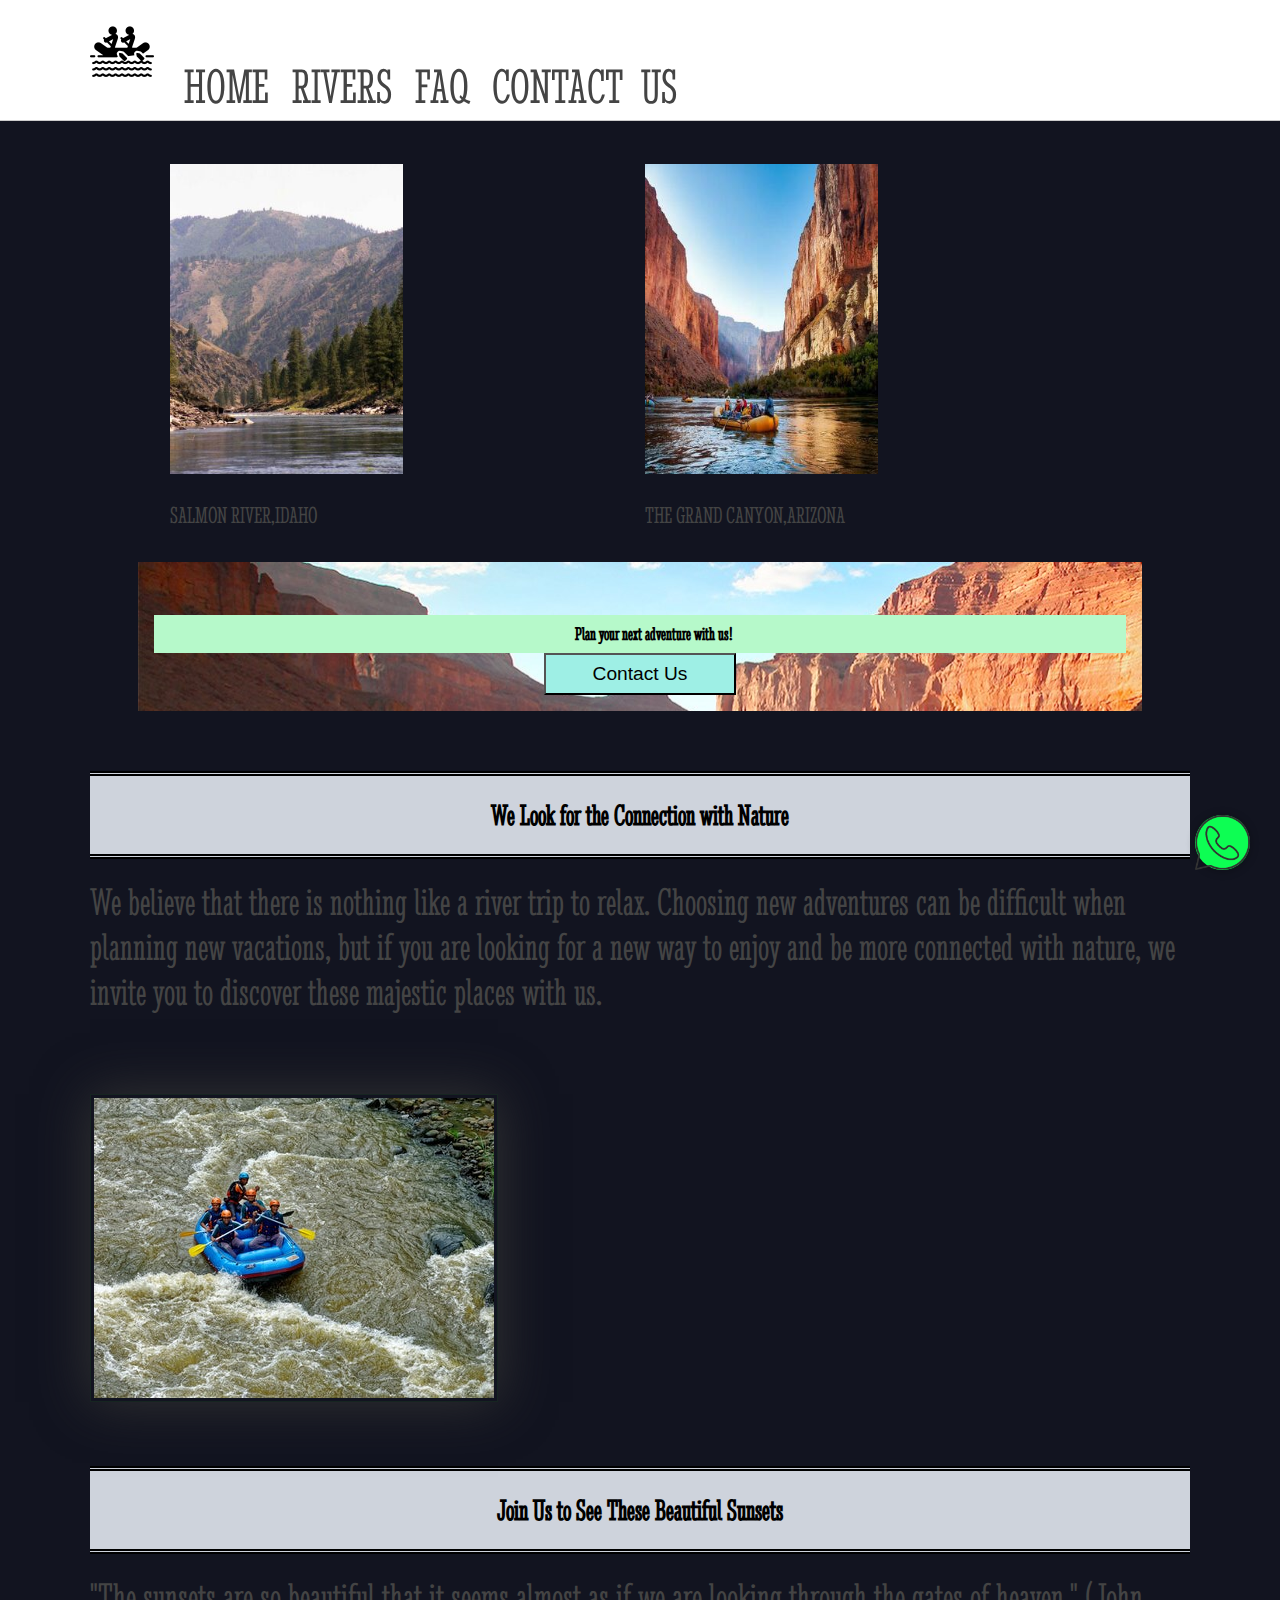
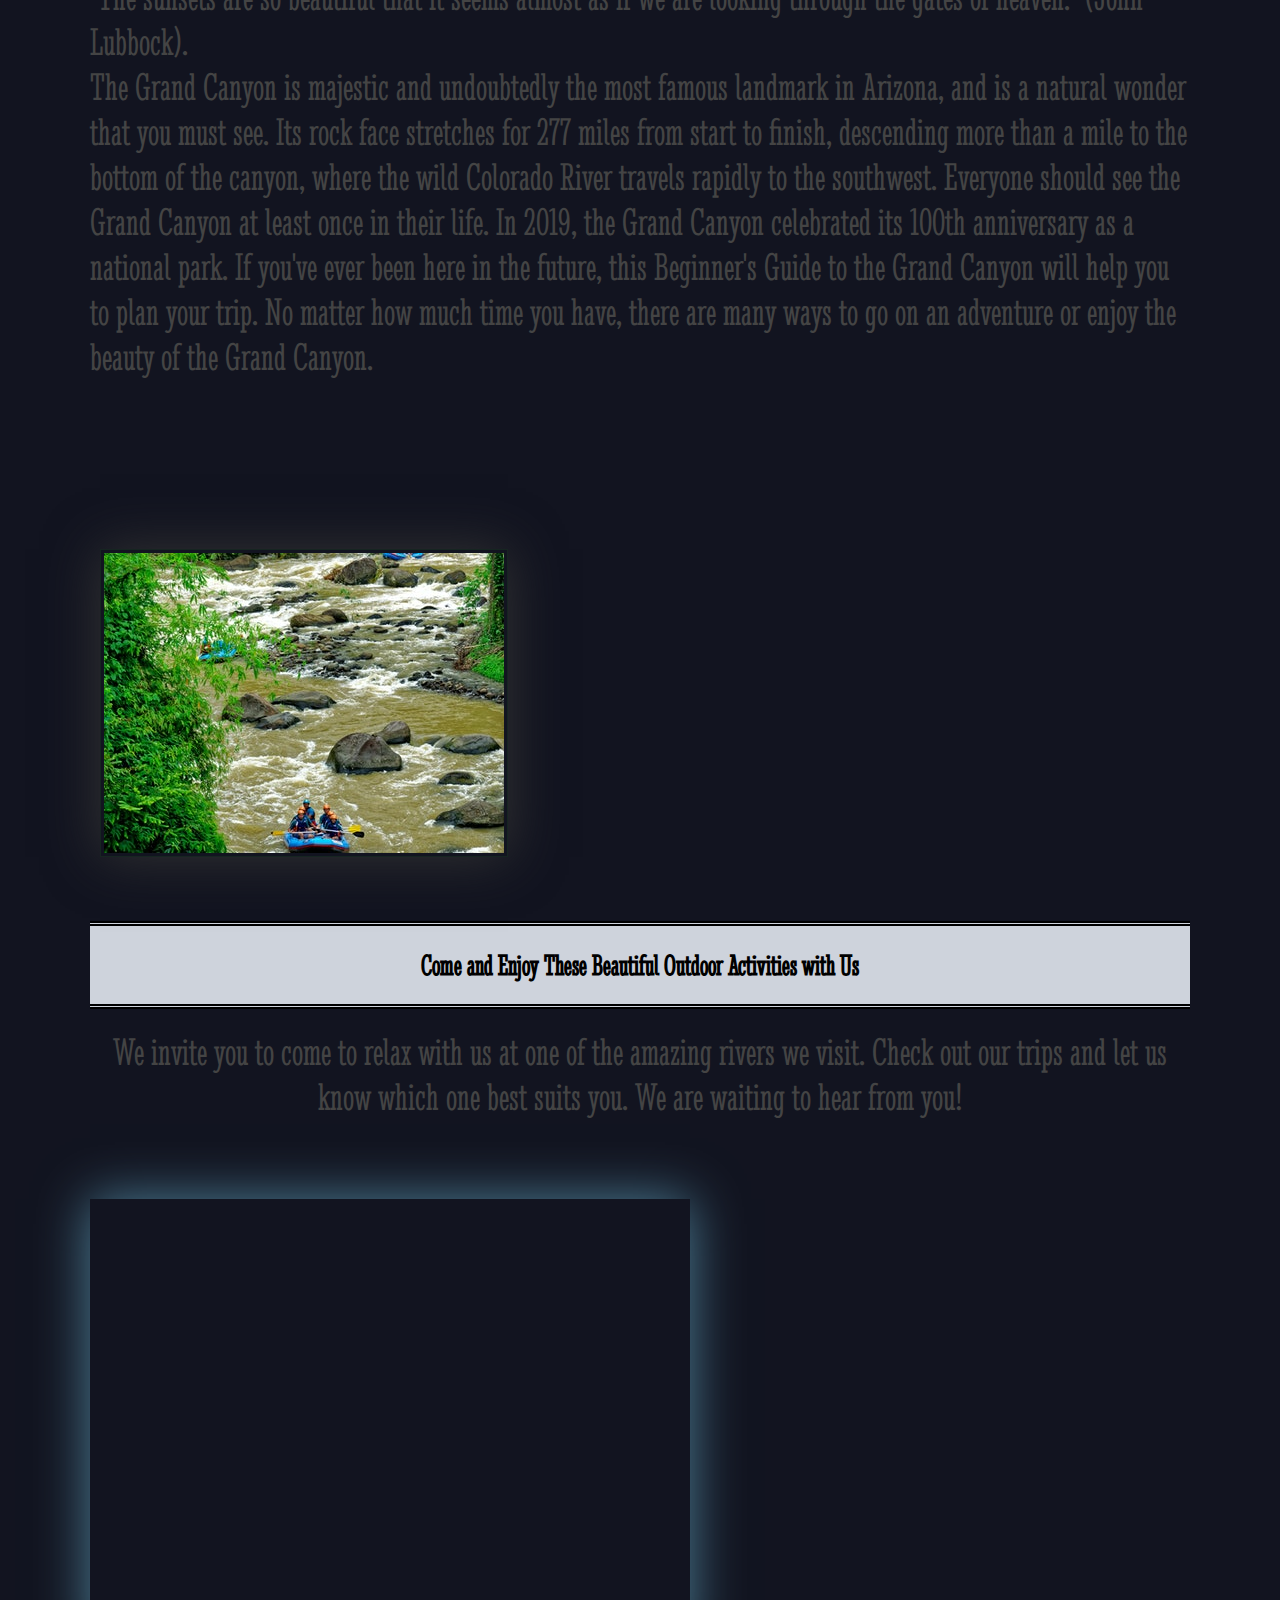
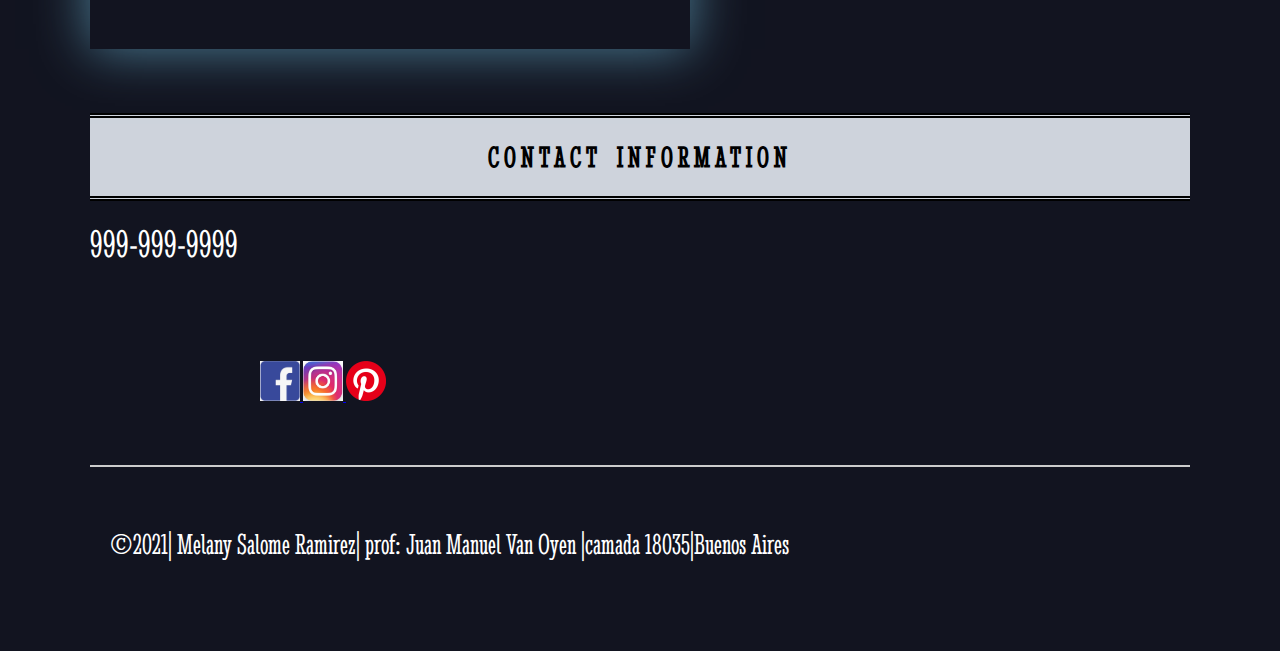
<file: index.html>
<!DOCTYPE html>
<html lang="en">
<head>
    <meta charset="UTF-8">
    <meta http-equiv="X-UA-Compatible" content="IE=edge">
    <meta name="viewport" content="width=device-width, initial-scale=1.0">
    <link rel="stylesheet" href="https://cdn.jsdelivr.net/npm/bootstrap@4.5.3/dist/css/bootstrap.min.css" integrity="sha384-TX8t27EcRE3e/ihU7zmQxVncDAy5uIKz4rEkgIXeMed4M0jlfIDPvg6uqKI2xXr2" crossorigin="anonymous">
    <link rel="stylesheet" href="scss/styles.css">
    <link rel="stylesheet" href="css5/styles.css">
    <title>Home</title>
</head>
<body> 
      <div id="header">
        <div class="centrado siteCenter">
          <a href="index.html"
            ><img src="media/raftinglogo.png" alt="logo" class="logo"
          /></a>
        </div>
        <div class="navegacion">
          <ul>
            <li><a href="index.html">Home</a></li>
            <li><a href="#">Rivers</a></li>
            <li><a href="#">FAQ</a></li>
            <li><a href="#">Contact us</a></li>
          </ul>
          <div class="clear"></div>
        </div>
      </div>
      <a href="index.html" class="btn-wsp" target="_blank"
        ><img src="media/whatsappicon96px.png" alt="icon-wsp"
      /></a>
     
      <div id="contenido">
        <div class="siteCenter" id="novedades">
          <div class="titulo textCenter">
            Plan your next adventure with us!
          </div>
          <div class="productos">
            <div class="box">
              <img
                src="media/SalmonRiver300x400.jpg"
                alt="rafting"
                class="raft"
              />
              <p class="titulo">Salmon River,Idaho</p>
            </div>
            <div class="box">
              <img
                src="media/thegrandCanyon300x400.jpeg"
                alt="rafting1"
                class="raft"
              />
              <p class="titulo">The Grand Canyon,Arizona</p>
            </div>
            <div class="clear"></div>
          </div>
          <div class="action">
            <h3>
              Plan your next adventure with us!
            </h3>
            <form method="get" action="contactus.html">
              <button type="submit">Contact Us</button></form>
          </div>
    <div class="home-grid">
      <h2 class="home-headline-1">
        We Look for the Connection with Nature
      </h2>
      <p class="home-paragraph-1">
        We believe that there is nothing like a river trip to relax.
        Choosing new adventures can be difficult when planning new
        vacations, but if you are looking for a new way to enjoy and be more
        connected with nature, we invite you to discover these majestic
        places with us.
      </p>
      <img class="home-right-img"    src="media/rafting400x300.jpg" alt="rafting ejemplo">
      <h2 class="home-headline-2">
        Join Us to See These Beautiful Sunsets
      </h2>
      <p class="home-paragraph-2">
        "The sunsets are so beautiful that it seems almost as if we are
        looking through the gates of heaven." (John Lubbock). <br />
        The Grand Canyon is majestic and undoubtedly the most famous
        landmark in Arizona, and is a natural wonder that you must see. Its
        rock face stretches for 277 miles from start to finish, descending
        more than a mile to the bottom of the canyon, where the wild
        Colorado River travels rapidly to the southwest. Everyone should see
        the Grand Canyon at least once in their life. In 2019, the Grand
        Canyon celebrated its 100th anniversary as a national park. If
        you've ever been here in the future, this Beginner's Guide to the
        Grand Canyon will help you to plan your trip. No matter how much
        time you have, there are many ways to go on an adventure or enjoy
        the beauty of the Grand Canyon.
      </p>
      <img class="home-left-img" src="media/rafting1.jpg" alt="rafting1">
    </div>
    <section class="home-pragraph-3">
      <h2 class="homeHeadline-2">Come and Enjoy These Beautiful Outdoor Activities with Us</h2>
      <p>
        We invite you to come to relax with us at one of the amazing rivers
        we visit. Check out our trips and let us know which one best suits
        you. We are waiting to hear from you!
      </p>
    </section>
    <iframe src="https://www.google.com/maps/embed?pb=!1m18!1m12!1m3!1d3260.0881954927727!2d-111.64970484989608!3d35.204272063493704!2m3!1f0!2f0!3f0!3m2!1i1024!2i768!4f13.1!3m3!1m2!1s0x872d8f48a88c0001%3A0x823b452b9d9d598b!2sThe%20Grand%20Canyon%20National%20Park%20Foundation!5e0!3m2!1ses!2sar!4v1623160460317!5m2!1ses!2sar" width="600" height="450" style="border:0;" allowfullscreen="" loading="lazy" class="mapa"></iframe>
    <div class="contact">
        <h2 class="con">Contact Information</h2>
        <p class="number">999-999-9999</p>
       <div class="social">
         <a
         target="_blank"
         href="https://www.facebook.com/jonaticadirectionerjb"
       >
         <img
           src="media/logo facebook.jpg"
           alt="facebook"
           class="mediared"
           />
       </a>
       <a target="_blank" href="https://www.instagram.com/lovetotravel93/">
         <img
           src="media/insta 2.0.jpg"
           alt="instagram"
           class="mediared"
          />
       </a>
       <a
         target="_blank"
         href="https://ar.pinterest.com/foreverjoantik/_saved/"
       >
         <img
           src="media/Pinterestlogo.png"
           alt="pinterest"
           class="mediared"
          />
       </a>
       </div>  
</main>
  <footer>
    <p>&copy;2021| Melany Salome Ramirez| prof: Juan Manuel Van Oyen |camada 18035|Buenos Aires</p>
</footer>
<script src="https://code.jquery.com/jquery-3.5.1.slim.min.js" integrity="sha384-DfXdz2htPH0lsSSs5nCTpuj/zy4C+OGpamoFVy38MVBnE+IbbVYUew+OrCXaRkfj" crossorigin="anonymous"></script>
<script src="https://cdn.jsdelivr.net/npm/bootstrap@4.5.3/dist/js/bootstrap.bundle.min.js" integrity="sha384-ho+j7jyWK8fNQe+A12Hb8AhRq26LrZ/JpcUGGOn+Y7RsweNrtN/tE3MoK7ZeZDyx" crossorigin="anonymous"></script>
</body>
</html>
</file>
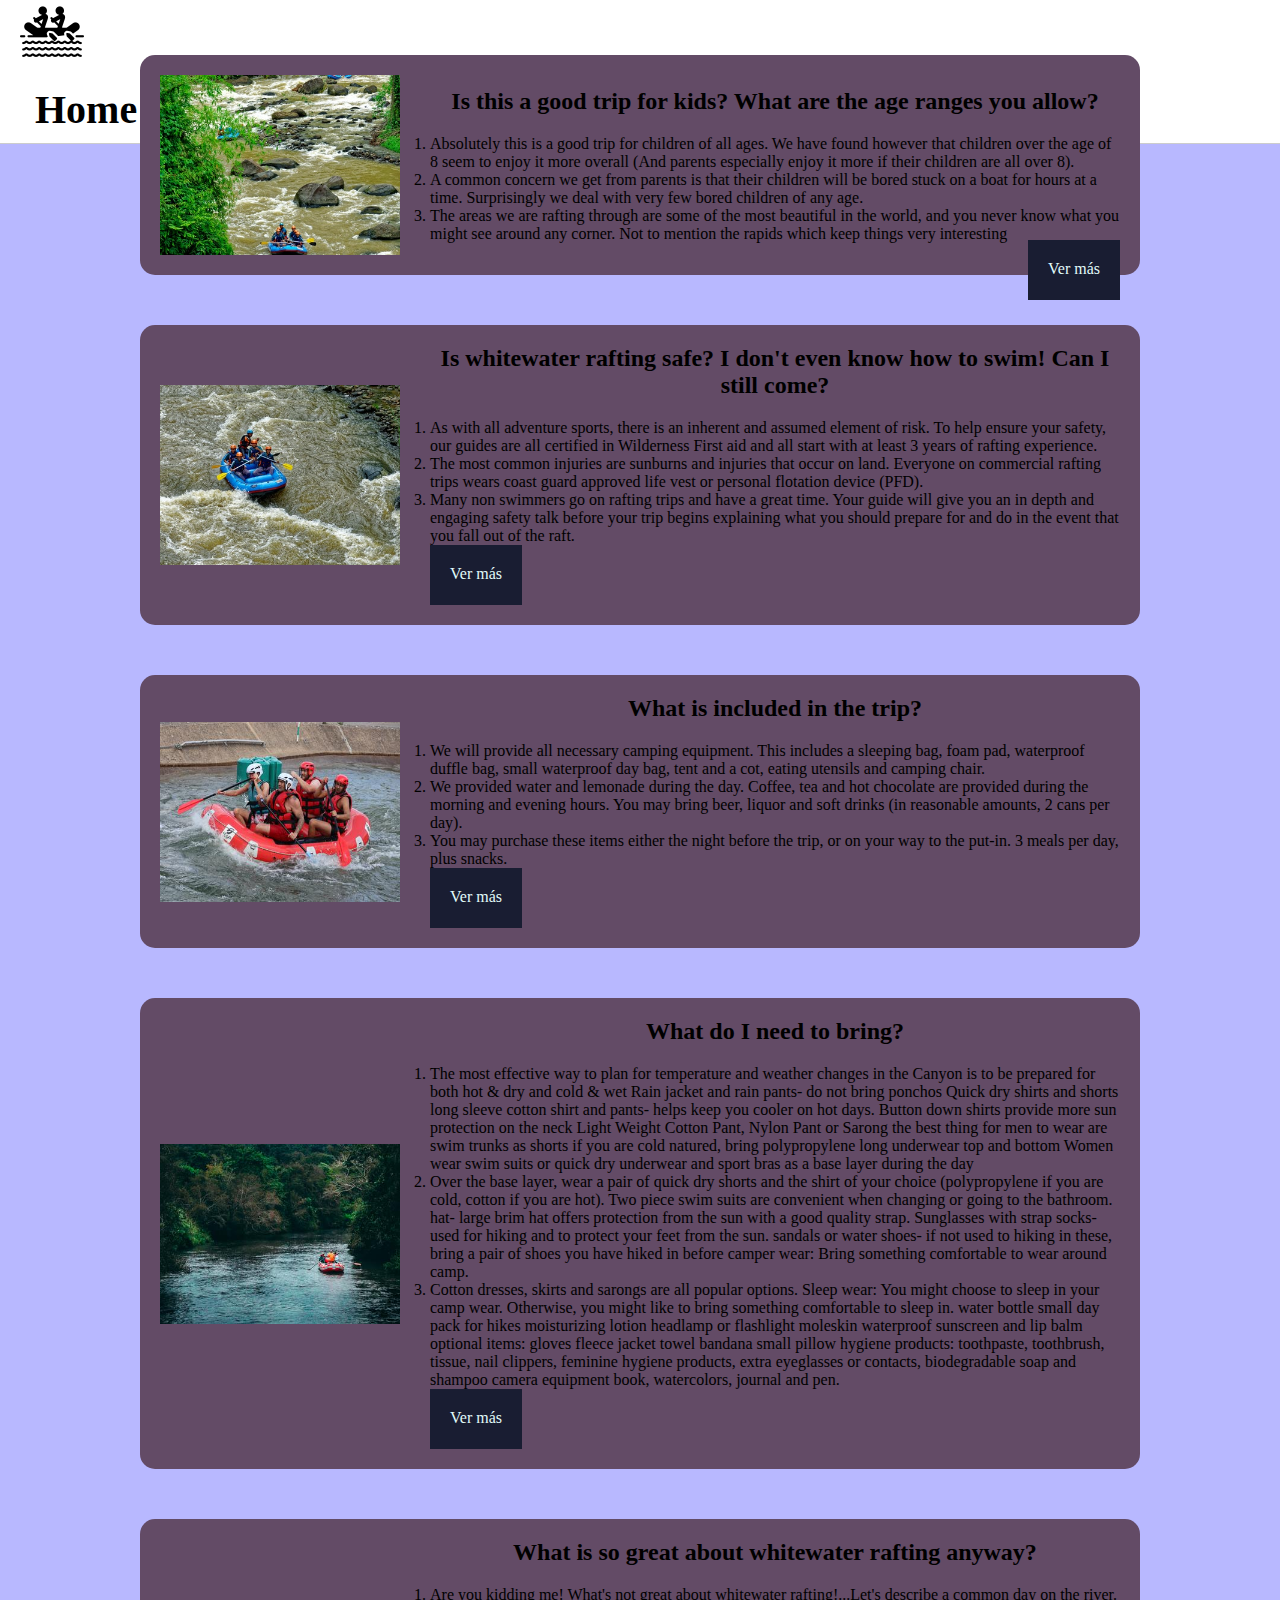
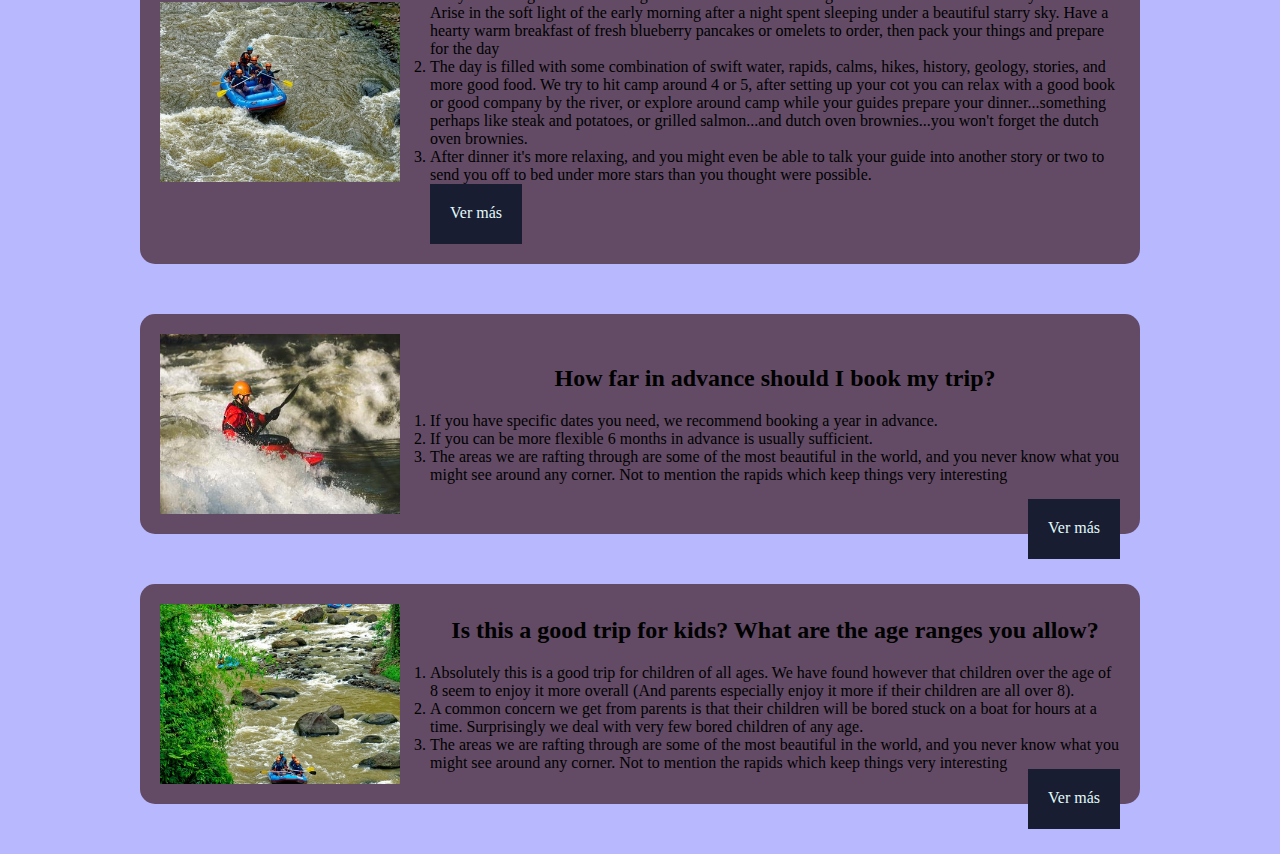
<file: home.html>
<!DOCTYPE html>
<html lang="en">

<head>
    <meta charset="UTF-8">
    <meta http-equiv="X-UA-Compatible" content="IE=edge">
    <meta name="viewport" content="width=device-width, initial-scale=1.0">
    <link rel="stylesheet" href="scss/home.css">
    <link rel="stylesheet" href="css5/home.css">
    <title> Faq page </title>
</head>

<body>
    <div id="header" class="bgColorBlack">
        <div class="logo">
            <a href="home.html"><img src="media/raftinglogo.png" alt="logo" /></a>
        </div>
        <div class="botonera typeR">
            <ul>
                <li><a href="index.html">Home</a></li>
                <li><a href="rivers.html">Rivers</a></li>
                <li><a href="gallery.html">Gallery</a></li>
                <li><a href="faq.html">Faq</a></li>
            </ul>
        </div>
    </div>
    <h1>This is a place to answer frequently asked client questions </h1>

    <section class="contenedor">
        <div class="tarjeta">

            <img class="tarjeta__img" src="media/rafting1.jpg" alt="">
            <div>
                <h3 class="tarjeta__titulo">
                    Is this a good trip for kids? What are the age ranges you allow?
                </h3>
                <p class="tarjeta__parrafo">

                <ol>
                    <li>
                        Absolutely this is a good trip for children of all ages. We have found however that children
                        over the age of 8 seem to enjoy it more overall (And parents especially enjoy it more if their
                        children are all over 8).
                    </li>
                    <li>
                        A common concern we get from parents is that their children will be bored stuck on a boat for
                        hours at a time. Surprisingly we deal with very few bored children of any age.
                    </li>
                    <li>
                        The areas we are rafting through are some of the most beautiful in the world, and you never know
                        what you might see around any corner. Not to mention the rapids which keep things very
                        interesting
                    </li>
                </ol>
                </p>
                <a href="#" class="boton boton--derecha">

                    Ver más
                </a>
            </div>
    </section>
    <section class="contenedor">
        <div class="tarjeta">

            <img class="tarjeta__img" src="media/rafting400x300.jpg" alt="">
            <div>
                <h3 class="tarjeta__titulo">
                    Is whitewater rafting safe? I don't even know how to swim! Can I still come?
                </h3>
                <p class="tarjeta__parrafo">

                <ol>
                    <li>
                        As with all adventure sports, there is an inherent and assumed element of risk. To help ensure
                        your safety, our guides are all certified in Wilderness First aid and all start with at least 3
                        years of rafting experience.
                    </li>
                    <li>
                        The most common injuries are sunburns and injuries that occur on land. Everyone on commercial
                        rafting trips wears coast guard approved life vest or personal flotation device (PFD).
                    </li>
                    <li>
                        Many non swimmers go on rafting trips and have a great time. Your guide will give you an in
                        depth and engaging safety talk before your trip begins explaining what you should prepare for
                        and do in the event that you fall out of the raft.
                    </li>
                </ol>
                </p>
                <a href="#" class="boton">
                    <!-- Bloque -->
                    Ver más
                </a>
            </div>
    </section>
    <section class="contenedor">
        <div class="tarjeta">

            <img class="tarjeta__img" src="media/rafting4.jpg" alt="">
            <div>
                <h3 class="tarjeta__titulo">
                    What is included in the trip?
                </h3>
                <p class="tarjeta__parrafo">

                <ol>
                    <li>
                        We will provide all necessary camping equipment. This includes a sleeping bag, foam pad,
                        waterproof duffle bag, small waterproof day bag, tent and a cot, eating utensils and camping
                        chair.
                    </li>
                    <li>
                        We provided water and lemonade during the day. Coffee, tea and hot chocolate are provided during
                        the morning and evening hours. You may bring beer, liquor and soft drinks (in reasonable
                        amounts, 2 cans per day).
                    </li>
                    <li>
                        You may purchase these items either the night before the trip, or on your way to the put-in. 3
                        meals per day, plus snacks.
                    </li>
                </ol>
                </p>
                <a href="#" class="boton">
                    <!-- Bloque -->
                    Ver más
                </a>
            </div>
    </section>
    <section class="contenedor">
        <div class="tarjeta">

            <img class="tarjeta__img" src="media/rafting5.jpg" alt="">
            <div>
                <h3 class="tarjeta__titulo">
                    What do I need to bring?
                </h3>
                <p class="tarjeta__parrafo">

                <ol>
                    <li>
                        The most effective way to plan for temperature and weather changes in the Canyon is to be
                        prepared for both hot & dry and cold & wet Rain jacket and rain pants- do not bring ponchos
                        Quick dry shirts and shorts long sleeve cotton shirt and pants- helps keep you cooler on hot
                        days. Button down shirts provide more sun protection on the neck Light Weight Cotton Pant, Nylon
                        Pant or Sarong the best thing for men to wear are swim trunks as shorts if you are cold natured,
                        bring polypropylene long underwear top and bottom Women wear swim suits or quick dry underwear
                        and sport bras as a base layer during the day
                    </li>
                    <li>
                        Over the base layer, wear a pair of quick dry shorts and the shirt of your choice (polypropylene
                        if you are cold, cotton if you are hot). Two piece swim suits are convenient when changing or
                        going to the bathroom. hat- large brim hat offers protection from the sun with a good quality
                        strap. Sunglasses with strap socks- used for hiking and to protect your feet from the sun.
                        sandals or water shoes- if not used to hiking in these, bring a pair of shoes you have hiked in
                        before camper wear: Bring something comfortable to wear around camp.
                    </li>
                    <li>
                        Cotton dresses, skirts and sarongs are all popular options. Sleep wear: You might choose to
                        sleep in your camp wear. Otherwise, you might like to bring something comfortable to sleep in.
                        water bottle small day pack for hikes moisturizing lotion headlamp or flashlight moleskin
                        waterproof sunscreen and lip balm optional items: gloves fleece jacket towel bandana small
                        pillow hygiene products: toothpaste, toothbrush, tissue, nail clippers, feminine hygiene
                        products, extra eyeglasses or contacts, biodegradable soap and shampoo camera equipment book,
                        watercolors, journal and pen.
                    </li>
                </ol>
                </p>
                <a href="#" class="boton">
                    <!-- Bloque -->
                    Ver más
                </a>
            </div>
    </section>
    <section class="contenedor">
        <div class="tarjeta">

            <img class="tarjeta__img" src="media/rafting6.jpg" alt="">
            <div>
                <h3 class="tarjeta__titulo">
                    What is so great about whitewater rafting anyway?
                </h3>
                <p class="tarjeta__parrafo">

                <ol>
                    <li>
                        Are you kidding me! What's not great about whitewater rafting!...Let's describe a common day on
                        the river. Arise in the soft light of the early morning after a night spent sleeping under a
                        beautiful starry sky. Have a hearty warm breakfast of fresh blueberry pancakes or omelets to
                        order, then pack your things and prepare for the day
                    </li>
                    <li>
                        The day is filled with some combination of swift water, rapids, calms, hikes, history, geology,
                        stories, and more good food. We try to hit camp around 4 or 5, after setting up your cot you can
                        relax with a good book or good company by the river, or explore around camp while your guides
                        prepare your dinner...something perhaps like steak and potatoes, or grilled salmon...and dutch
                        oven brownies...you won't forget the dutch oven brownies.
                    </li>
                    <li>
                        After dinner it's more relaxing, and you might even be able to talk your guide into another
                        story or two to send you off to bed under more stars than you thought were possible.
                    </li>
                </ol>
                </p>
                <a href="#" class="boton">
                    <!-- Bloque -->
                    Ver más
                </a>
            </div>
    </section>
    <section class="contenedor">
        <div class="tarjeta">

            <img class="tarjeta__img" src="media/rafting7.jpg" alt="">
            <div>
                <h3 class="tarjeta__titulo">
                    How far in advance should I book my trip?
                </h3>
                <p class="tarjeta__parrafo">

                <ol>
                    <li>
                        If you have specific dates you need, we recommend booking a year in advance.
                    </li>
                    <li>
                        If you can be more flexible 6 months in advance is usually sufficient.
                    </li>
                    <li>
                        The areas we are rafting through are some of the most beautiful in the world, and you never know
                        what you might see around any corner. Not to mention the rapids which keep things very
                        interesting
                    </li>
                </ol>
                </p>
                <a href="#" class="boton boton--derecha">

                    Ver más
                </a>
            </div>
    </section>
    <section class="contenedor">
        <div class="tarjeta">

            <img class="tarjeta__img" src="media/rafting1.jpg" alt="">
            <div>
                <h3 class="tarjeta__titulo">
                    Is this a good trip for kids? What are the age ranges you allow?
                </h3>
                <p class="tarjeta__parrafo">

                <ol>
                    <li>
                        Absolutely this is a good trip for children of all ages. We have found however that children
                        over the age of 8 seem to enjoy it more overall (And parents especially enjoy it more if their
                        children are all over 8).
                    </li>
                    <li>
                        A common concern we get from parents is that their children will be bored stuck on a boat for
                        hours at a time. Surprisingly we deal with very few bored children of any age.
                    </li>
                    <li>
                        The areas we are rafting through are some of the most beautiful in the world, and you never know
                        what you might see around any corner. Not to mention the rapids which keep things very
                        interesting
                    </li>
                </ol>
                </p>
                <a href="#" class="boton boton--derecha">

                    Ver más
                </a>
            </div>
    </section>
</body>
</html>
</file>
<file: scss/styles.css>
@import url("https://fonts.googleapis.com/css2?family=Stint+Ultra+Condensed&display=swap");
#header {
  border-bottom: 1px solid #ccc;
  min-height: 120px;
  margin-bottom: 60px;
  position: fixed;
  background-color: white;
  width: 100%;
  /*&.li{
      list-style-type: none;
      display: inline-block;
      padding: 0 10px;
  }&.li a{
      text-transform: uppercase;
      text-decoration: none;
      color: #444;
      font-size: 50px;
  }*/
}
#header.centrado {
  padding-top: 20px;
  padding-bottom: 20px;
}
#header.logo {
  display: block;
  float: left;
  max-width: 160px;
}
#header.navegacion {
  float: left;
  margin-left: 20px;
  padding-top: 18px;
}

ul li {
  display: inline-block;
  font-size: 1.2rem;
  word-spacing: 15px;
}
ul lili a {
  font-style: normal;
  font-family: "Stint Ultra Condensed", cursive;
  word-spacing: 10px;
  list-style-type: none;
  padding: 10px 10px;
  align-items: center;
  text-transform: uppercase;
  text-decoration: none;
  color: #444;
  font-size: 50px;
}

#novedades .productos {
  max-width: 950px;
  margin: auto;
  padding-top: 20px;
}
#novedades .productos.box {
  float: left;
  padding: 5px;
  width: 50%;
  box-sizing: border-box;
  margin-top: 100px;
}
#novedades .productos.box .raft {
  display: block;
  padding-bottom: 1rem;
  width: 50%;
}
#novedades .productos.titulo {
  font-size: 1.5rem;
  margin-bottom: 0.5em;
  text-transform: uppercase;
}

.clear {
  clear: both;
}

img:hover {
  box-shadow: 0 0 50px #4e8098;
  border: 1px solid black;
}

* {
  margin: 0;
  padding: 0;
}

body {
  font-weight: 400;
  color: #444;
  background-color: #121420;
}

.btn-wsp {
  position: fixed;
  width: 55px;
  height: 55px;
  line-height: 55px;
  bottom: 30px;
  right: 30px;
  background: #0dfe53;
  color: #fff;
  border-radius: 50px;
  text-align: center;
  font-size: 30px;
  box-shadow: 0px 1px 10px rgba(0, 0, 0, 0.3);
  z-index: 100;
}
.btn-wsp img {
  width: 55px;
  height: 55px;
}

.banner {
  min-height: 450px;
  height: 50vh;
  background-image: url(../mediaclase4/bannerhero.jpg);
  background-position: center;
  background-size: cover;
  margin-bottom: 40px;
}

h1,
h2,
h3,
h4,
h5,
h6 {
  color: #000000;
  background-color: #b6f9ca;
  font-family: "Stint Ultra Condensed", cursive;
  line-height: 2em;
  margin: 2em 0em 0em 0em;
  padding-left: 1.5em;
}

p {
  font-family: "Stint Ultra Condensed", cursive;
  line-height: normal;
  margin: 0.5em 0em 2em 0em;
  font-size: 40px;
}

#footer {
  margin-top: 50px;
  border-top: 2px solid #ccc;
  padding: 30px 0;
  color: black;
  font-size: 30px;
}

.siteCenter {
  max-width: 1100px;
  margin: auto;
}

.textCenter {
  text-align: center;
}

.mapa {
  box-shadow: 0 0 50px #4e8098;
  border: 1px solid black;
}

.con {
  text-align: center;
  word-spacing: 5px;
  text-transform: uppercase;
  letter-spacing: 5px;
}

.number {
  color: #fff;
}

.mediared {
  height: 40px;
  width: 40px;
}

#contact {
  max-width: 960px;
  margin: 0 auto;
  background-color: white;
  padding: 1em;
}

h2 {
  background: #ced3dc;
  font-size: 30px;
  text-align: center;
}

.home-pragraph-3 {
  text-align: center;
}

nav a {
  color: black;
  font-weight: bold;
  font-size: 1.1em;
  line-height: 0;
  text-decoration: none;
}

main {
  background-color: white;
}

.logo-box {
  background-color: white;
  border-radius: 50px 50px 0 0;
  padding: 0.5em;
  border: 1px solid #a43312;
  background-image: url(../media/raftinglogo.png) no-repeat;
  border-radius: 50px 50px 0px 0px;
}

#banner-box img {
  width: 100%;
  background-position: center;
  background-size: cover;
}

.home-left-img {
  width: 400px;
  height: 300px;
  margin-left: 10px;
  margin-top: 90px;
  border: 1px solid #000;
  padding: 5px;
}

footer {
  margin-top: 50px;
  border-top: 2px solid #ccc;
  padding: 30px 0;
  color: #fff;
  font-size: 30px;
}
footerp {
  padding-left: 20px;
  margin-top: 30px;
  font-size: 30px;
  background-size: auto;
}

.social {
  margin-left: 150px;
  padding: 15px 15px 10px 20px;
  width: 100%;
}

.action {
  background-color: rgba(240, 240, 240, 0.8);
  margin: 1em 3em;
  padding: 1em;
  text-align: center;
  background-image: url(../media/bannerhero.jpg);
}
.action.action button {
  line-height: 2em;
  width: 10em;
  background-color: #9eefe5;
  font-size: 1.2em;
}
.action.action buttonbutton:hover {
  background-color: #ca3c25;
  color: #000;
  font-family: Arial, Helvetica, sans-serif;
}

h2 {
  border-top: 5px double;
  border-bottom: 5px double;
  padding: 0.3em;
}

.home-right-img,
.home-left-img {
  border: 1px solid #162521;
  padding: 3px;
  /*box-shadow: 3px 3px 3px #Ccbcbc;*/
  box-shadow: 0 0 50px #333;
}

.action-righ {
  background-color: rgba(240, 240, 240, 0.8);
  margin: 1em 3em;
  padding: 1em;
  text-align: center;
}

.home-healine-1,
.home-healine-2 {
  text-align: center;
  word-spacing: 5px;
}

.homeHedaline-2 {
  text-align: center;
  word-spacing: 5px;
}/*# sourceMappingURL=styles.css.map */
</file>
<file: css5/styles.css>
* {
  margin: 0;
  padding: 0;
}
body {
  font-family: "Stint Ultra Condensed", cursive;
  font-weight: 400;
  color: #444;
  background-color: #121420;
}
#header {
  border-bottom: 1px solid #ccc;
  min-height: 120px;
  margin-bottom: 60px;
  position: fixed;
  background-color: white;
  width: 100%;
}
#header .centrado {
  padding-top: 20px;
  padding-bottom: 20px;
}
#header .logo {
  display: block;
  float: left;
  max-width: 160px;
}
#header .navegacion {
  float: left;
  margin-left: 20px;
  padding-top: 18px;
}
#header li {
  list-style-type: none;
  display: inline-block;
  padding: 0 10px;
}
#header li a {
  text-transform: uppercase;
  text-decoration: none;
  color: #444;
  font-size: 50px;
}
.btn-wsp {
  position: fixed;
  width: 55px;
  height: 55px;
  line-height: 55px;
  bottom: 30px;
  right: 30px;
  background: #0dfe53;
  color: #fff;
  border-radius: 50px;
  text-align: center;
  font-size: 30px;
  box-shadow: 0px 1px 10px rgba(0, 0, 0, 0.3);
  z-index: 100;
}
.btn-wsp img {
  width: 55px;
  height: 55px;
}
.banner {
  min-height: 450px;
  height: 50vh;
  background-image: url(../mediaclase4/bannerhero.jpg);
  background-position: center;
  background-size: cover;
  margin-bottom: 40px;
}
#novedades .productos {
  max-width: 950px;
  margin: auto;
  padding-top: 20px;
}
#novedades .box {
  float: left;
  padding: 5px;
  width: 50%;
  box-sizing: border-box;
  margin-top: 100px;
}
img:hover {
  box-shadow: 0 0 50px #4e8098;
  border: 1px solid black;
}
#novedades .box .raft {
  display: block;
  padding-bottom: 1rem;
  width: 50%;
}
#novedades .titulo {
  font-size: 1.5rem;
  margin-bottom: 0.5em;
  text-transform: uppercase;
}
.clear {
  clear: both;
}
#footer {
  margin-top: 50px;
  border-top: 2px solid #ccc;
  padding: 30px 0;
  color: black;
  font-size: 30px;
}
.siteCenter {
  max-width: 1100px;
  margin: auto;
}
.textCenter {
  text-align: center;
}
h1,
h2,
h3,
h4,
h5,
h6 {
  color: #000000;
  background-color: #b6f9ca;
  font-family: "Stint Ultra Condensed", cursive;
  line-height: 2em;
  margin: 2em 0em 0em 0em;
  padding-left: 1.5em;
}
p {
  font-family: "Stint Ultra Condensed", cursive;
  line-height: normal;
  margin: 0.5em 0em 2em 0em;
  font-size: 40px;
}
ul li a {
  font-style: normal;
  font-family: "Stint Ultra Condensed", cursive;
  word-spacing: 10px;
  list-style-type: none;
  text-decoration: none;
}
ul li {
  display: inline-block;
  font-size: 35px;
  word-spacing: 15px;
}
#contact {
  max-width: 960px;
  margin: 0 auto;
  background-color: white;
  padding: 1em;
}
h2 {
  background: #ced3dc;
  font-size: 30px;
  text-align: center;
}
.home-pragraph-3 {
  text-align: center;
}
nav a {
  color: black;
  font-weight: bold;
  font-size: 1.1em;
  line-height: 0;
  text-decoration: none;
}
main {
  background-color: white;
}
.logo-box {
  background-color: white;
  border-radius: 50px 50px 0 0;
  padding: 0.5em;
  border: 1px solid #a43312;
  background-image: url(../media/raftinglogo.png) no-repeat;
  border-radius: 50px 50px 0px 0px;
}
#banner-box img {
  width: 100%;
  background-position: center;
  background-size: cover;
}
.home-left-img {
  width: 400px;
  height: 300px;
  margin-left: 10px;
  margin-top: 90px;
  border: 1px solid #000;
  padding: 5px;
}
footer {
  /*background-color: black;
  margin: 0;
  color: white;
  align-items: center;
  background-size: auto;*/
  margin-top: 50px;
  border-top: 2px solid #ccc;
  padding: 30px 0;
  color: #fff;
  font-size: 30px;
}
footer p {
  padding-left: 20px;
  margin-top: 30px;
  font-size: 30px;
  background-size: auto;
}

.social {
  margin-left: 150px;
  padding: 15px 15px 10px 20px;
  width: 100%;
}
.action {
  background-color: rgba(240, 240, 240, 0.8);
  margin: 1em 3em;
  padding: 1em;
  text-align: center;
  background-image: url(../media/bannerhero.jpg);
}
.action button {
  line-height: 2em;
  width: 10em;
  background-color: #9eefe5;
  font-size: 1.2em;
}
button:hover {
  background-color: #ca3c25;
  color: #000;
  font-family: Arial, Helvetica, sans-serif;
}

h2 {
  border-top: 5px double;
  border-bottom: 5px double;
  padding: 0.3em;
}
.home-right-img,
.home-left-img {
  border: 1px solid #162521;
  padding: 3px;
  /*box-shadow: 3px 3px 3px #Ccbcbc;*/
  box-shadow: 0 0 50px #333;
}
.action-righ {
  background-color: rgba(240, 240, 240, 0.8);
  margin: 1em 3em;
  padding: 1em;
  text-align: center;
}
.home-healine-1,
.home-healine-2 {
  text-align: center;
  word-spacing: 5px;
}
.homeHedaline-2 {
  text-align: center;
  word-spacing: 5px;
}
.mapa {
  box-shadow: 0 0 50px #4e8098;
  border: 1px solid black;
}
.con {
  text-align: center;
  word-spacing: 5px;
  text-transform: uppercase;
  letter-spacing: 5px;
}
.number {
  color: #fff;
}
.mediared {
  height: 40px;
  width: 40px;
}
</file>
<file: scss/home.css>
* {
  margin: 10px;
  padding: 0;
  box-sizing: border-box;
}

body {
  background: #b8b8ff;
  font-family: "Montserrat";
}

a {
  text-decoration: none;
}

a:hover {
  text-decoration: underline;
}

h1 {
  text-align: center;
  font-size: 3rem;
}

h3 {
  text-align: center;
  font-size: 1.2rem;
}

.contenedor {
  max-width: 1000px;
  width: 90%;
  margin: 0 auto;
}

.tarjeta {
  background-color: #634b66;
  border-radius: 15px;
  padding: 20px;
  display: flex;
  align-items: center;
  position: relative;
  margin-bottom: 50px;
}

.tarjeta__img {
  width: 300px;
  height: 180px;
  margin-right: 30px;
}
.tarjeta__img:hover {
  border: 1px solid #121212;
}

.tarjeta__titulo {
  font-size: 1.5rem;
  margin-bottom: 20px;
}

.tarjeta__parrafo {
  line-height: 28px;
  font-size: 1rem;
}

.boton {
  height: 60px;
  padding: 20px;
  background-color: #191d32;
  color: #e1faf9;
  display: inline-block;
  text-decoration: none;
  cursor: pointer;
}

.boton--derecha {
  position: absolute;
  right: 20px;
  bottom: -25px;
  cursor: pointer;
}/*# sourceMappingURL=home.css.map */
</file>
<file: css5/home.css>
* {
  margin: 0;
  padding: 0;
}
#header {
  border-bottom: 1px solid #ccc;
  min-height: 120px;
  margin-bottom: 60px;
  position: fixed;
  background-color: white;
  width: 100%
  /*min-height: 100px;
  display: flex;
  flex-direction: row;
  justify-content: space-between;
  align-items: center;
  margin-bottom: 50px;*/
}
#header .logo {
  margin-left: 20px;
}
#header ul {
  list-style: none;
}
#header li {
  display: inline-block;
  padding: 0 10px 10px;
}
#header li a {
  color: #000;
  font-size: 2.5rem;
  font-weight: bold;
  text-decoration: none;
  margin-left: 5px;
  padding-top: 18px;
}
a:hover {
  background-color: #13273e;
}
.botonera {
  margin-left: 20px;
  padding-top: 18px;
}
.typeR {
  font-family: "benne", serif;
  font-weight: 400;
}
</file>
